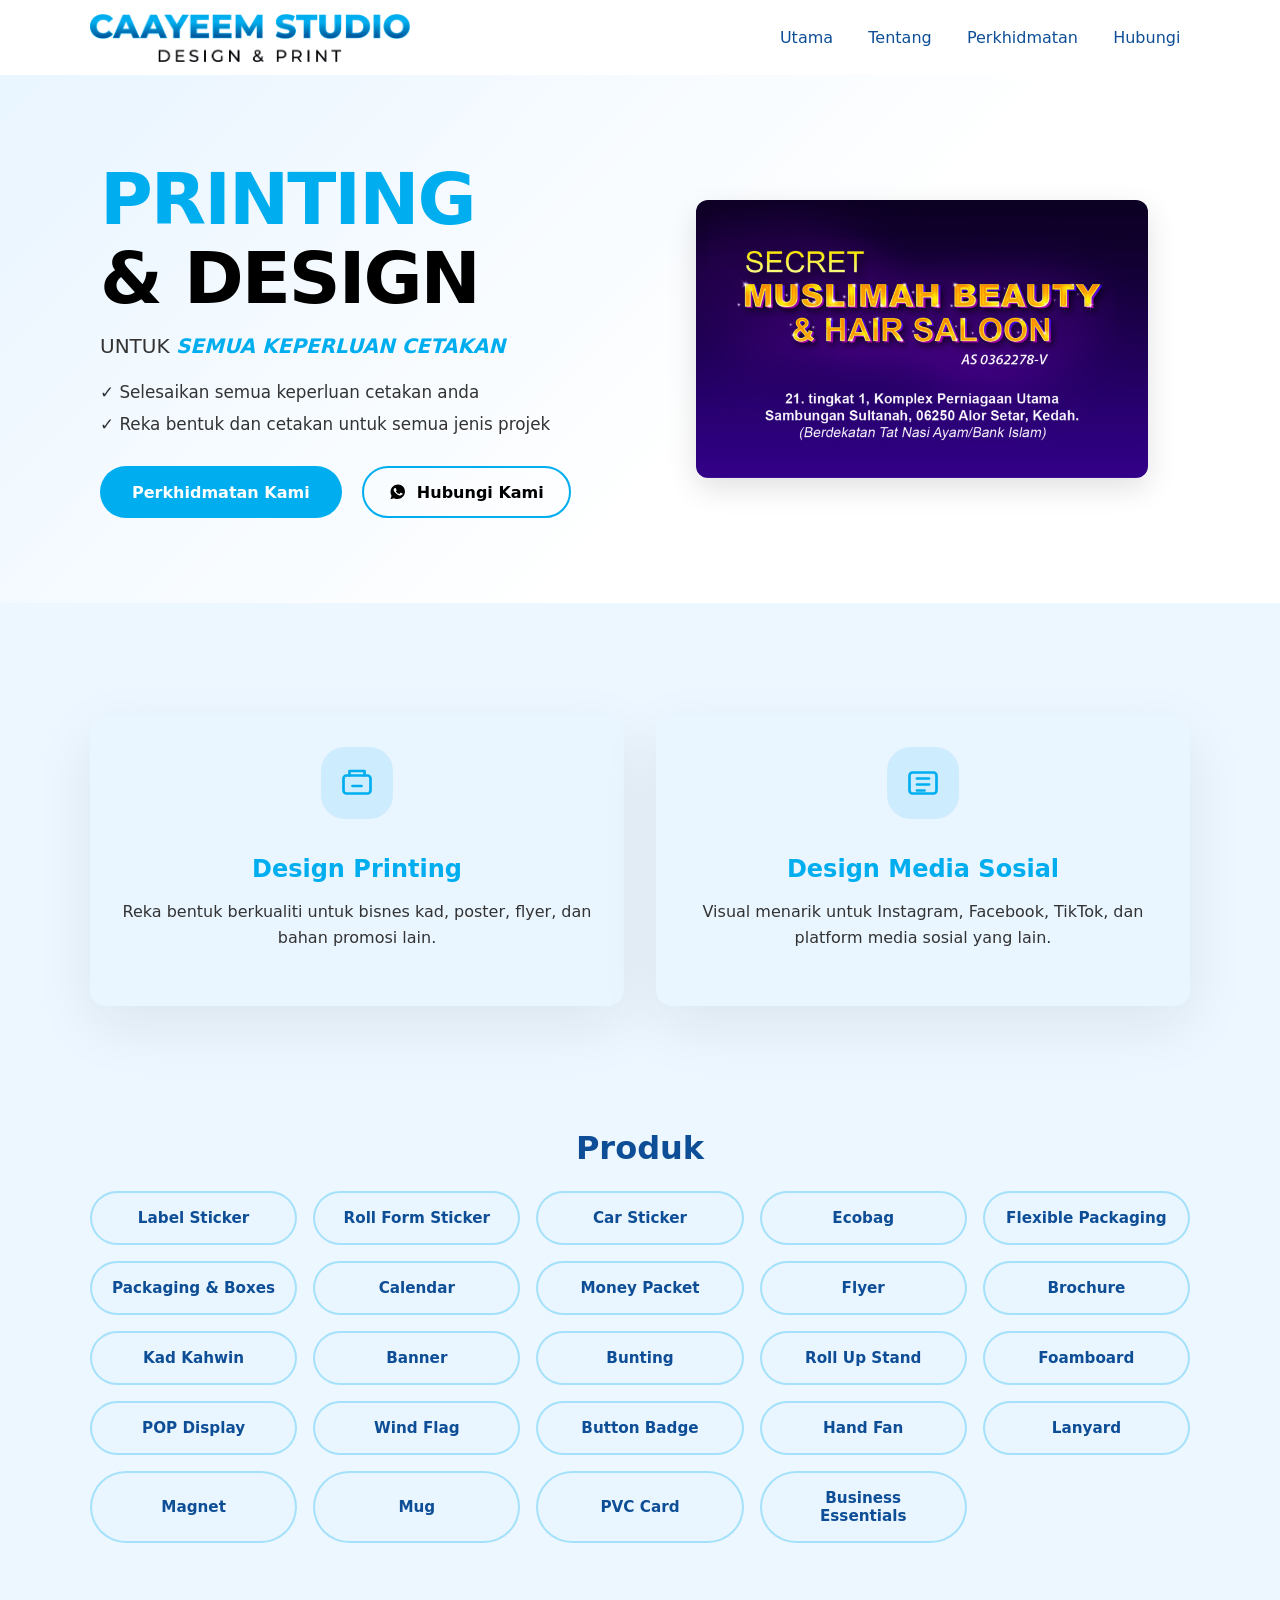
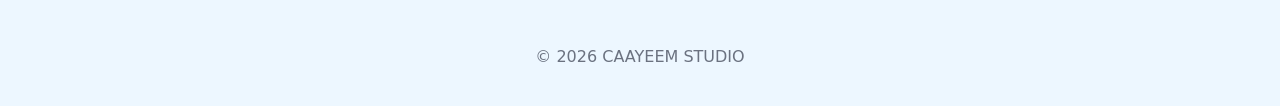
<file: index.html>
﻿<!DOCTYPE html>
<html lang="ms">
<head>
  <meta charset="UTF-8">
  <meta name="viewport" content="width=device-width, initial-scale=1.0">
  <title>CAAYEEM STUDIO DESIGN & PRINT</title>
  <link rel="stylesheet" href="style.css">
  <link rel="stylesheet" href="css/main.css">
</head>
<body>
  <div id="nav-placeholder"></div>
  <header class="hero-header">
    <div class="container hero-content">
      <div class="hero-text">
        <h1 class="hero-title">
          <span class="magenta">PRINTING</span><br>
          <span class="black">&</span> <span class="black">DESIGN</span>
        </h1>
        <p class="hero-subtitle">UNTUK <span class="cursive">SEMUA KEPERLUAN CETAKAN</span></p>
        <ul class="hero-features">
          <li>✓ Selesaikan semua keperluan cetakan anda</li>
          <li>✓ Reka bentuk dan cetakan untuk semua jenis projek</li>
        </ul>
        <div class="hero-actions">
          <button class="btn-primary">Perkhidmatan Kami</button>
          <a class="btn-secondary" href="https://wa.me/60109547810" target="_blank" rel="noopener noreferrer">
            <span class="whatsapp-icon" aria-hidden="true">
              <svg viewBox="0 0 24 24" xmlns="http://www.w3.org/2000/svg" fill="currentColor" width="18" height="18">
                <path d="M12 2.041c-5.488 0-9.958 4.47-9.958 9.958 0 1.76.46 3.49 1.336 5.015l-1.383 4.536 4.648-1.358c1.382.756 2.97 1.155 4.657 1.155 5.488 0 9.958-4.47 9.958-9.958S17.488 2.041 12 2.041zm5.47 13.12c-.234.657-1.374 1.26-1.9 1.34-.515.08-1.15.142-3.37-.654-2.827-1.064-4.66-3.88-4.804-4.06-.144-.174-1.153-1.393-1.153-2.66 0-1.267.745-1.847 1.006-2.098.26-.25.567-.327.757-.327.193 0 .386.002.556.002.18 0 .422-.07.657.48.235.548.8 1.896.872 2.04.07.144.117.31.023.504-.093.195-.137.31-.28.48-.14.175-.296.39-.423.525-.144.155-.294.33-.126.645.17.315.757 1.222 1.625 1.976 1.124.87 2.076 1.12 2.395 1.247.317.126.5.105.685-.063.186-.17.796-.93 1.002-1.253.207-.322.414-.264.69-.158.275.103 1.737.82 2.038.966.302.144.504.216.58.337.08.123.08.716-.154 1.372z"/>
              </svg>
            </span>
            Hubungi Kami
          </a>
        </div>
      </div>
      <div class="hero-visual">
        <!-- Portfolio carousel with fade effect -->
        <div class="carousel-container" id="portfolioCarousel"></div>
      </div>
    </div>
  </header>

  <main class="container">
    <section class="services">
      <div class="service-card">
        <div class="service-icon" aria-hidden="true">
          <svg viewBox="0 0 24 24" fill="none" stroke="currentColor" stroke-width="1.8" stroke-linecap="round" stroke-linejoin="round">
            <rect x="3" y="7" width="18" height="12" rx="2" />
            <path d="M7 7V4h10v3" />
            <path d="M9 14h6" />
          </svg>
        </div>
        <h2>Design Printing</h2>
        <p>Reka bentuk berkualiti untuk bisnes kad, poster, flyer, dan bahan promosi lain.</p>
      </div>
      <div class="service-card">
        <div class="service-icon" aria-hidden="true">
          <svg viewBox="0 0 24 24" fill="none" stroke="currentColor" stroke-width="1.8" stroke-linecap="round" stroke-linejoin="round">
            <rect x="3" y="5" width="18" height="14" rx="2" />
            <path d="M8 9h8" />
            <path d="M8 13h8" />
            <path d="M8 17h5" />
          </svg>
        </div>
        <h2>Design Media Sosial</h2>
        <p>Visual menarik untuk Instagram, Facebook, TikTok, dan platform media sosial yang lain.</p>
      </div>
    </section>

    <section class="product-list-section">
      <h2>Produk</h2>
      <div class="product-list">
        <button class="product-chip">Label Sticker</button>
        <button class="product-chip">Roll Form Sticker</button>
        <button class="product-chip">Car Sticker</button>
        <button class="product-chip">Ecobag</button>
        <button class="product-chip">Flexible Packaging</button>
        <button class="product-chip">Packaging & Boxes</button>
        <button class="product-chip">Calendar</button>
        <button class="product-chip">Money Packet</button>
        <button class="product-chip">Flyer</button>
        <button class="product-chip">Brochure</button>
        <button class="product-chip">Kad Kahwin</button>
        <button class="product-chip">Banner</button>
        <button class="product-chip">Bunting</button>
        <button class="product-chip">Roll Up Stand</button>
        <button class="product-chip">Foamboard</button>
        <button class="product-chip">POP Display</button>
        <button class="product-chip">Wind Flag</button>
        <button class="product-chip">Button Badge</button>
        <button class="product-chip">Hand Fan</button>
        <button class="product-chip">Lanyard</button>
        <button class="product-chip">Magnet</button>
        <button class="product-chip">Mug</button>
        <button class="product-chip">PVC Card</button>
        <button class="product-chip">Business Essentials</button>
      </div>
    </section>
  </main>

  <footer>
    <div class="container">
      <p>&copy; 2026 CAAYEEM STUDIO</p>
    </div>
  </footer>

  <script src="js/main.js"></script>
</body>
</html>
</file>
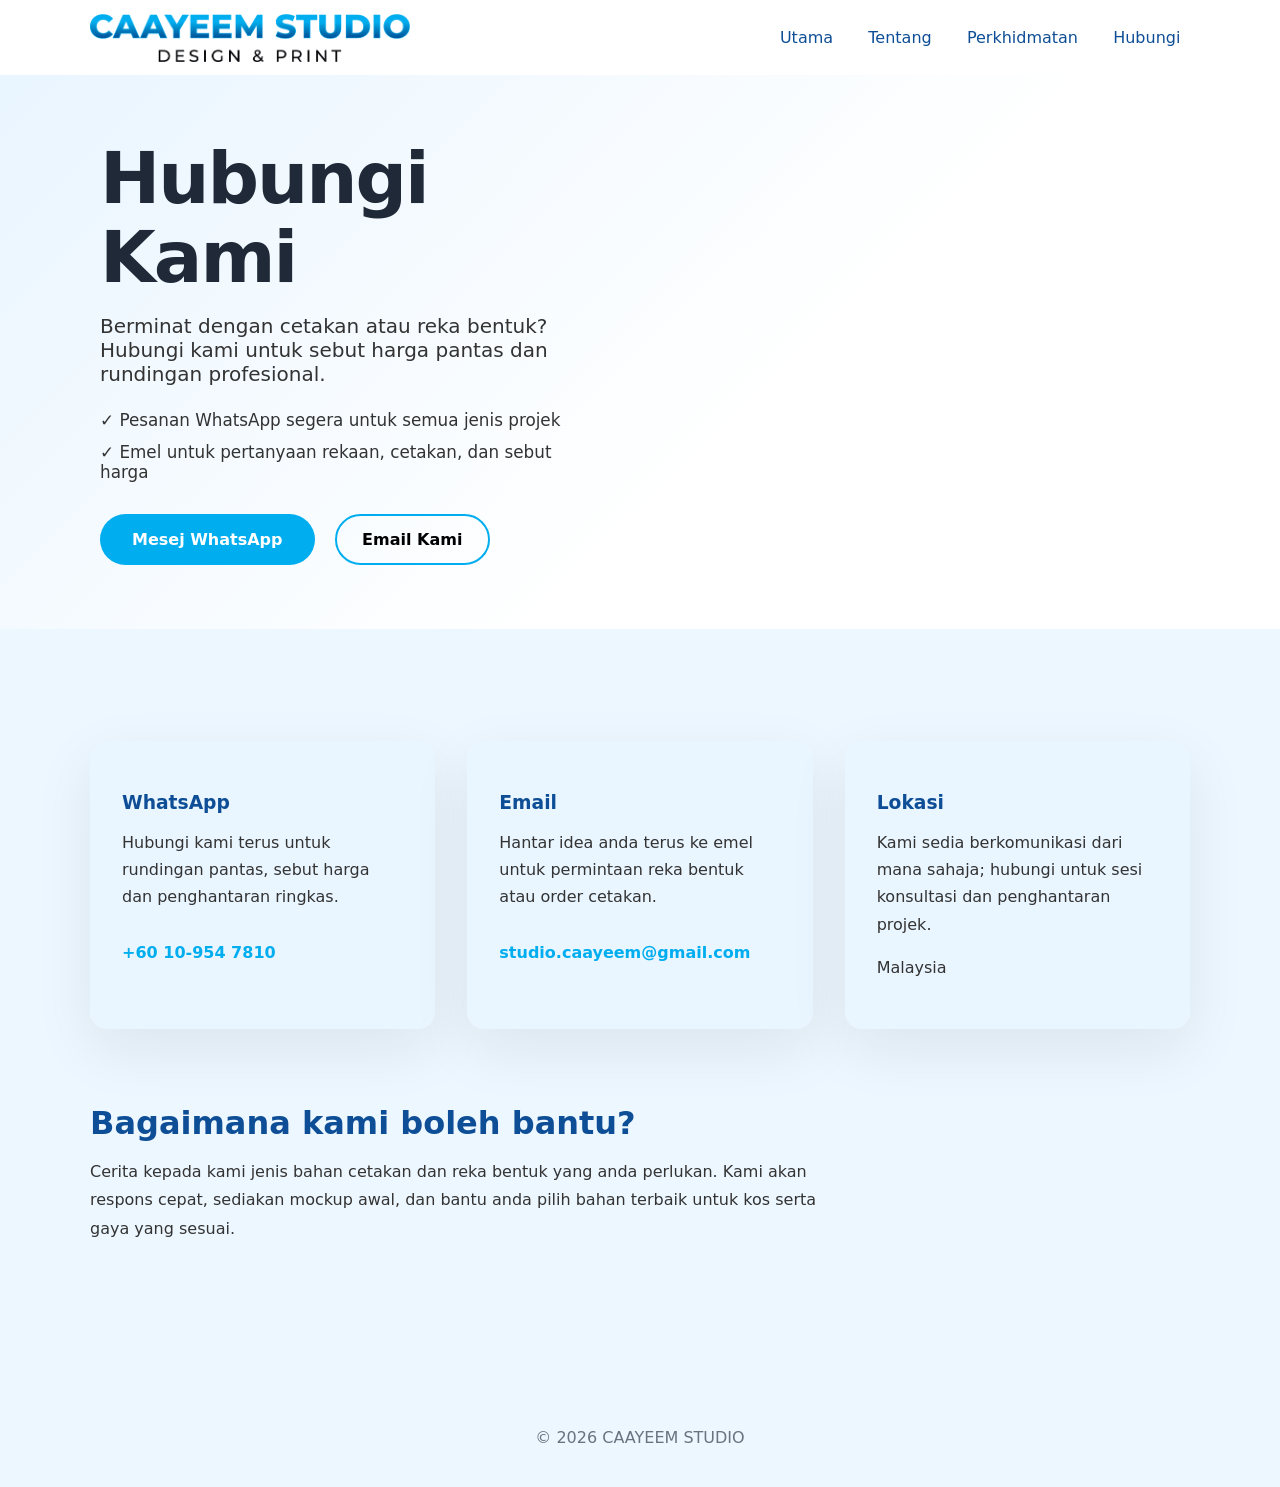
<file: contact.html>
<!DOCTYPE html>
<html lang="ms">
<head>
  <meta charset="UTF-8">
  <meta name="viewport" content="width=device-width, initial-scale=1.0">
  <title>Hubungi CAAYEEM STUDIO</title>
  <link rel="stylesheet" href="style.css">
  <link rel="stylesheet" href="css/main.css">
</head>
<body>
  <div id="nav-placeholder"></div>

  <header class="hero-header">
    <div class="container hero-content">
      <div class="hero-text">
        <h1 class="hero-title">Hubungi Kami</h1>
        <p class="hero-subtitle">Berminat dengan cetakan atau reka bentuk? Hubungi kami untuk sebut harga pantas dan rundingan profesional.</p>
        <ul class="hero-features">
          <li>✓ Pesanan WhatsApp segera untuk semua jenis projek</li>
          <li>✓ Emel untuk pertanyaan rekaan, cetakan, dan sebut harga</li>
        </ul>
        <div class="hero-actions">
          <a class="btn-primary" href="https://wa.me/60109547810" target="_blank" rel="noopener noreferrer">Mesej WhatsApp</a>
          <a class="btn-secondary" href="mailto:studio.caayeem@gmail.com">Email Kami</a>
        </div>
      </div>
      <div class="hero-visual">
        <div class="visual-placeholder">Sedia membantu dari awal hingga siap</div>
      </div>
    </div>
  </header>

  <main class="container">
    <section class="contact-grid">
      <div class="info-card">
        <h3>WhatsApp</h3>
        <p>Hubungi kami terus untuk rundingan pantas, sebut harga dan penghantaran ringkas.</p>
        <a href="https://wa.me/60109547810" target="_blank" rel="noopener noreferrer">+60 10-954 7810</a>
      </div>
      <div class="info-card">
        <h3>Email</h3>
        <p>Hantar idea anda terus ke emel untuk permintaan reka bentuk atau order cetakan.</p>
        <a href="mailto:studio.caayeem@gmail.com">studio.caayeem@gmail.com</a>
      </div>
      <div class="info-card">
        <h3>Lokasi</h3>
        <p>Kami sedia berkomunikasi dari mana sahaja; hubungi untuk sesi konsultasi dan penghantaran projek.</p>
        <p>Malaysia</p>
      </div>
    </section>

    <section class="contact-note">
      <h2>Bagaimana kami boleh bantu?</h2>
      <p>Cerita kepada kami jenis bahan cetakan dan reka bentuk yang anda perlukan. Kami akan respons cepat, sediakan mockup awal, dan bantu anda pilih bahan terbaik untuk kos serta gaya yang sesuai.</p>
    </section>
  </main>

  <footer>
    <div class="container">
      <p>&copy; 2026 CAAYEEM STUDIO</p>
    </div>
  </footer>

  <script src="js/main.js"></script>
</body>
</html>
</file>
<file: style.css>
﻿/* style.css - gaya utama root */
:root {
  --bg: #edf7ff;
  --surface: #e9f5ff;
  --primary: #00AEEF;
  --primary-dark: #0e4e96;
  --text: #1f2937;
  --muted: #6b7280;
}

* {
  box-sizing: border-box;
}

html, body {
  margin: 0;
  padding: 0;
  font-family: Inter, system-ui, -apple-system, BlinkMacSystemFont, "Segoe UI", sans-serif;
  background-color: var(--bg);
  color: var(--text);
}

body {
  min-height: 100vh;
}

.container {
  width: min(1100px, 100% - 2rem);
  margin: 0 auto;
}

button {
  font: inherit;
  border: none;
  border-radius: 0.5rem;
  padding: 0.85rem 1.5rem;
  cursor: pointer;
  transition: background-color 0.2s ease;
}

button:focus {
  outline: 3px solid rgba(0, 174, 239, 0.35);
  outline-offset: 2px;
}
</file>
<file: css/main.css>
﻿/* css/main.css - tambah peraturan CSS di sini */
.hero-header {
  background: linear-gradient(135deg, #e9f5ff 0%, #ffffff 60%);
  padding: 4rem 0;
  overflow: hidden;
}

.hero-content {
  display: grid;
  grid-template-columns: repeat(2, minmax(0, 1fr));
  gap: 3rem;
  align-items: center;
  justify-content: center;
  justify-items: center;
  max-width: 1080px;
  margin: 0 auto;
}

.hero-text {
  padding-right: 2rem;
  justify-self: start;
  width: 100%;
}

.hero-visual {
  width: 100%;
  max-width: 620px;
  justify-self: center;
}

.hero-title {
  font-size: clamp(2.5rem, 8vw, 4.5rem);
  font-weight: 900;
  line-height: 1.1;
  margin: 0 0 1rem 0;
  letter-spacing: -2px;
}

.hero-title .magenta {
  color: #00AEEF;
}

.hero-title .black {
  color: #000000;
}

.hero-subtitle {
  font-size: 1.25rem;
  margin: 0.5rem 0 1.5rem 0;
  color: #333;
  font-weight: 500;
}

.hero-subtitle .cursive {
  font-style: italic;
  color: #00AEEF;
  font-weight: 700;
}

.hero-features {
  list-style: none;
  padding: 0;
  margin: 1.5rem 0;
}

.hero-features li {
  font-size: 1.05rem;
  margin: 0.75rem 0;
  color: #333;
  font-weight: 500;
}

.hero-actions {
  display: flex;
  gap: 1.25rem;
  margin-top: 2rem;
  flex-wrap: wrap;
}

.btn-primary {
  background-color: #00AEEF;
  color: white;
  border: none;
  padding: 1rem 2rem;
  font-size: 1rem;
  border-radius: 50px;
  font-weight: 700;
  cursor: pointer;
  transition: all 0.3s ease;
  text-decoration: none;
}

.btn-primary:hover {
  background-color: #0e4e96;
  transform: translateY(-2px);
  box-shadow: 0 8px 16px rgba(0, 174, 239, 0.3);
}

.btn-secondary {
  display: inline-flex;
  align-items: center;
  justify-content: center;
  gap: 0.6rem;
  text-decoration: none;
  background-color: transparent;
  color: #000;
  border: 2px solid #00AEEF;
  padding: 0.9rem 1.6rem;
  font-size: 1rem;
  border-radius: 50px;
  font-weight: 700;
  cursor: pointer;
  transition: all 0.3s ease;
}

.btn-secondary:hover {
  background-color: #00AEEF;
  color: white;
}

.whatsapp-icon {
  display: inline-flex;
  align-items: center;
  justify-content: center;
}

.btn-secondary:hover .whatsapp-icon {
  color: white;
}

.hero-visual {
  display: flex;
  align-items: center;
  justify-content: center;
  min-height: 400px;
  background: transparent;
  border-radius: 20px;
  color: white;
  font-size: 2rem;
  font-weight: 700;
  text-align: center;
  padding: 2rem;
}

.visual-placeholder {
  font-size: 1.5rem;
  opacity: 0.9;
  display: flex;
  align-items: center;
  justify-content: center;
  width: 100%;
  height: 100%;
}

.pc-visual {
  width: 100%;
  max-width: 300px;
  height: auto;
}

.carousel-container {
  position: relative;
  display: flex;
  align-items: center;
  justify-content: center;
  width: 100%;
  height: 100%;
  overflow: visible;
}

.carousel-image {
  position: absolute;
  top: 50%;
  left: 50%;
  transform: translate(-50%, -50%);
  max-width: 100%;
  max-height: 400px;
  width: auto;
  height: auto;
  object-fit: contain;
  border-radius: 12px;
  box-shadow: 0 10px 30px rgba(0, 0, 0, 0.12);
  opacity: 0;
  transition: opacity 0.8s ease-in-out;
}

.carousel-image.active {
  opacity: 1;
  transition: opacity 0.8s ease-in-out;
}

@media (max-width: 900px) {
  .hero-content {
    grid-template-columns: 1fr;
    gap: 2rem;
  }

  .hero-text {
    padding-right: 0;
  }

  .hero-title {
    font-size: clamp(1.75rem, 6vw, 3.5rem);
  }

  .hero-actions {
    flex-direction: column;
  }

  .btn-primary,
  .btn-secondary {
    width: 100%;
  }

  .hero-visual {
    position: relative;
    min-height: auto;
    height: auto;
    padding-bottom: 2rem;
  }

  .carousel-container {
    height: auto;
    min-height: 320px;
  }

  .carousel-image {
    max-width: 100%;
    max-height: 45vh;
    width: auto;
    height: auto;
  }
}

.services {
  display: grid;
  grid-template-columns: repeat(auto-fit, minmax(300px, 1fr));
  gap: 2rem;
  padding: 3rem 0;
}

.service-card {
  background: var(--surface);
  border-radius: 1rem;
  padding: 2rem;
  box-shadow: 0 20px 60px rgba(15, 23, 42, 0.08);
  text-align: center;
}

.service-icon {
  display: inline-flex;
  align-items: center;
  justify-content: center;
  width: 72px;
  height: 72px;
  margin: 0 auto 1rem;
  border-radius: 24px;
  background: rgba(0, 174, 239, 0.12);
  color: #00AEEF;
}

.service-icon svg {
  width: 36px;
  height: 36px;
}

.service-card h2 {
  color: #00AEEF;
  font-size: 1.5rem;
  margin-bottom: 0.75rem;
}

.service-card p {
  color: #333;
  font-size: 1rem;
  line-height: 1.6;
  margin-bottom: 1.5rem;
}

.btn-service {
  background-color: #00AEEF;
  color: white;
  border: none;
  padding: 0.75rem 1.5rem;
  font-size: 0.95rem;
  border-radius: 6px;
  font-weight: 600;
  cursor: pointer;
  transition: all 0.3s ease;
}

.product-list-section {
  padding: 3rem 0 0;
}

.product-list-section h2 {
  font-size: 2rem;
  margin-bottom: 1.5rem;
  color: #0e4e96;
  text-align: center;
}

.product-list {
  display: grid;
  grid-template-columns: repeat(auto-fit, minmax(180px, 1fr));
  gap: 1rem;
  align-items: stretch;
}

.product-chip {
  background-color: #eaf6ff;
  color: #0e4e96;
  border: 2px solid rgba(0, 174, 239, 0.3);
  border-radius: 999px;
  padding: 1rem 1.25rem;
  font-size: 0.95rem;
  font-weight: 700;
  cursor: pointer;
  transition: transform 0.2s ease, background-color 0.2s ease;
  text-align: center;
}

.product-chip:hover {
  background-color: #00aef0;
  color: white;
  transform: translateY(-2px);
}

.contact-grid {
  display: grid;
  grid-template-columns: repeat(auto-fit, minmax(260px, 1fr));
  gap: 2rem;
  padding: 3rem 0;
}

.info-card {
  background: var(--surface);
  border-radius: 1rem;
  padding: 2rem;
  box-shadow: 0 20px 60px rgba(15, 23, 42, 0.08);
  text-align: left;
}

.info-card h3 {
  color: #0e4e96;
  margin-bottom: 0.75rem;
}

.info-card p,
.info-card a {
  color: #333;
  line-height: 1.7;
}

.info-card a {
  display: inline-block;
  margin-top: 0.75rem;
  font-weight: 700;
  color: #00aef0;
  text-decoration: none;
}

.contact-note {
  padding-bottom: 4rem;
}

.contact-note h2 {
  font-size: 2rem;
  color: #0e4e96;
  margin-bottom: 1rem;
}

.contact-note p {
  color: #333;
  max-width: 740px;
  line-height: 1.8;
}

.btn-service:hover {
  background-color: #0e4e96;
  transform: translateY(-2px);
  box-shadow: 0 8px 16px rgba(0, 174, 239, 0.3);
}

main {
  padding: 4rem 0;
}

footer {
  padding: 1.5rem 0;
  text-align: center;
  color: var(--muted);
}

button {
  background-color: var(--primary);
  color: white;
}

button:hover {
  background-color: var(--primary-dark);
}

/* Navigation styles */
.site-nav {
  background: #ffffff;
  color: #0e4e96;
  padding: 0.35rem 0;
  box-shadow: 0 4px 18px rgba(0, 0, 0, 0.08);
}
.site-nav .nav-inner {
  display: flex;
  align-items: center;
  justify-content: space-between;
  gap: 1rem;
  padding: 0.5rem 0;
}
.site-nav .brand {
  display: inline-flex;
  align-items: center;
  text-decoration: none;
}

.site-nav .brand-logo {
  max-height: 48px;
  width: auto;
  display: block;
}

.site-nav .nav-links {
  list-style: none;
  margin: 0;
  padding: 0;
  display: flex;
  gap: 1rem;
}
.site-nav .nav-links a {
  color: #0e4e96;
  text-decoration: none;
  padding: 0.35rem 0.6rem;
  border-radius: 6px;
}
.site-nav .nav-links a:hover {
  background: rgba(0, 174, 239, 0.12);
}
.nav-toggle {
  display: none;
  background: transparent;
  color: #0e4e96;
  border: none;
  font-size: 1.25rem;
  cursor: pointer;
}

@media (max-width: 700px) {
  .site-nav .nav-inner {
    flex-wrap: wrap;
    align-items: center;
    justify-content: space-between;
  }

  .site-nav .brand {
    flex: 0 1 auto;
    min-width: 0;
  }

  .nav-toggle {
    display: block;
    order: 1;
  }

  .site-nav .nav-links {
    display: none;
    flex-direction: column;
    width: 100%;
    margin-top: 0.75rem;
    gap: 0.5rem;
    order: 2;
  }

  .site-nav .nav-links.open {
    display: flex;
  }

  .site-nav.open .brand {
    display: none;
  }
}

/* About page styles */
.about-hero {
  max-width: 880px;
  margin: 3rem auto;
  padding: 2rem;
  text-align: center;
}

.about-card {
  background: #ffffff;
  padding: 2rem;
  border-radius: 12px;
  box-shadow: 0 8px 24px rgba(0, 0, 0, 0.06);
}

.about-hero h1 {
  margin: 0 0 0.5rem 0;
}

.about-hero p {
  color: #444;
  line-height: 1.6;
}
</file>
